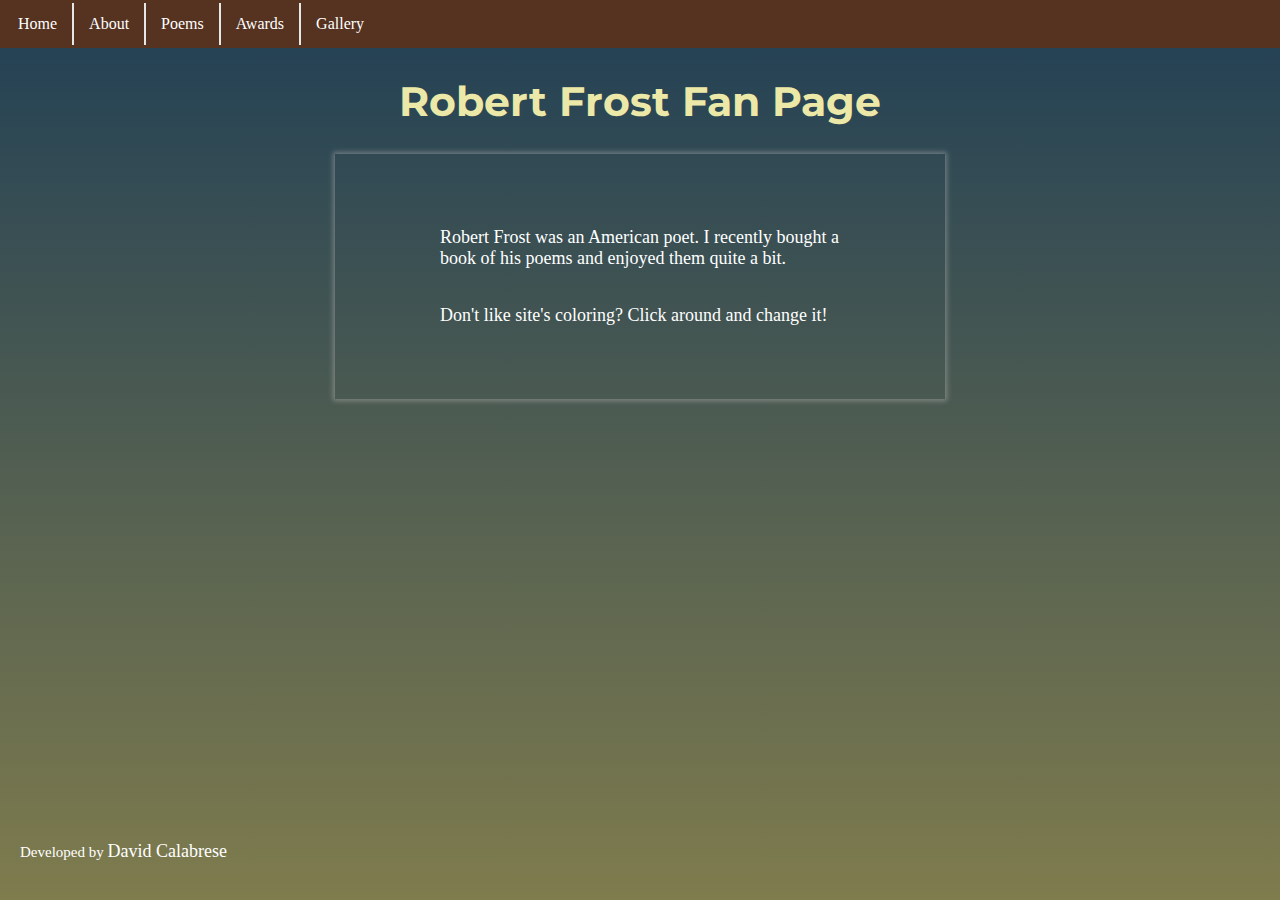
<file: index.html>
<!DOCTYPE html>
<html lang="en">
  <head>
    <meta charset="UTF-8" />
    <meta http-equiv="X-UA-Compatible" content="IE=edge" />
    <meta name="viewport" content="width=device-width, initial-scale=1.0" />
    <link rel="stylesheet" href="static/css/style.css" />
    <link rel="stylesheet" href="static/css/index.css" />
    <script src="js/script.js" defer type="text/javascript"></script>
    <link rel="preconnect" href="https://fonts.gstatic.com" />
    <link
      href="https://fonts.googleapis.com/css2?family=Montserrat:wght@700&display=swap"
      rel="stylesheet"
    />
    <title>Robert Frost Fan Page</title>
  </head>
  <header>
    <h1>Robert Frost Fan Page</h1>
    <nav>
      <ul>
        <li><a href="index.html">Home</a></li>
        <li><a href="about.html">About</a></li>
        <li><a href="poems.html">Poems</a></li>
        <li><a href="awards.html">Awards</a></li>
        <li><a href="gallery.html">Gallery</a></li>
      </ul>
    </nav>
  </header>
  <body>
    <main class="container">
      <div class="flex-item intro">
        <p>
          Robert Frost was an American poet. I recently bought a book of his
          poems and enjoyed them quite a bit.
        </p>
        <p>Don't like site's coloring? Click around and change it!</p>
      </div>
    </main>
  </body>
  <footer>
    <p><small>Developed by </small><a href="mailto:david.thomas.calabrese@gmail.com">David Calabrese</a></p>
</footer>
</html>
</file>
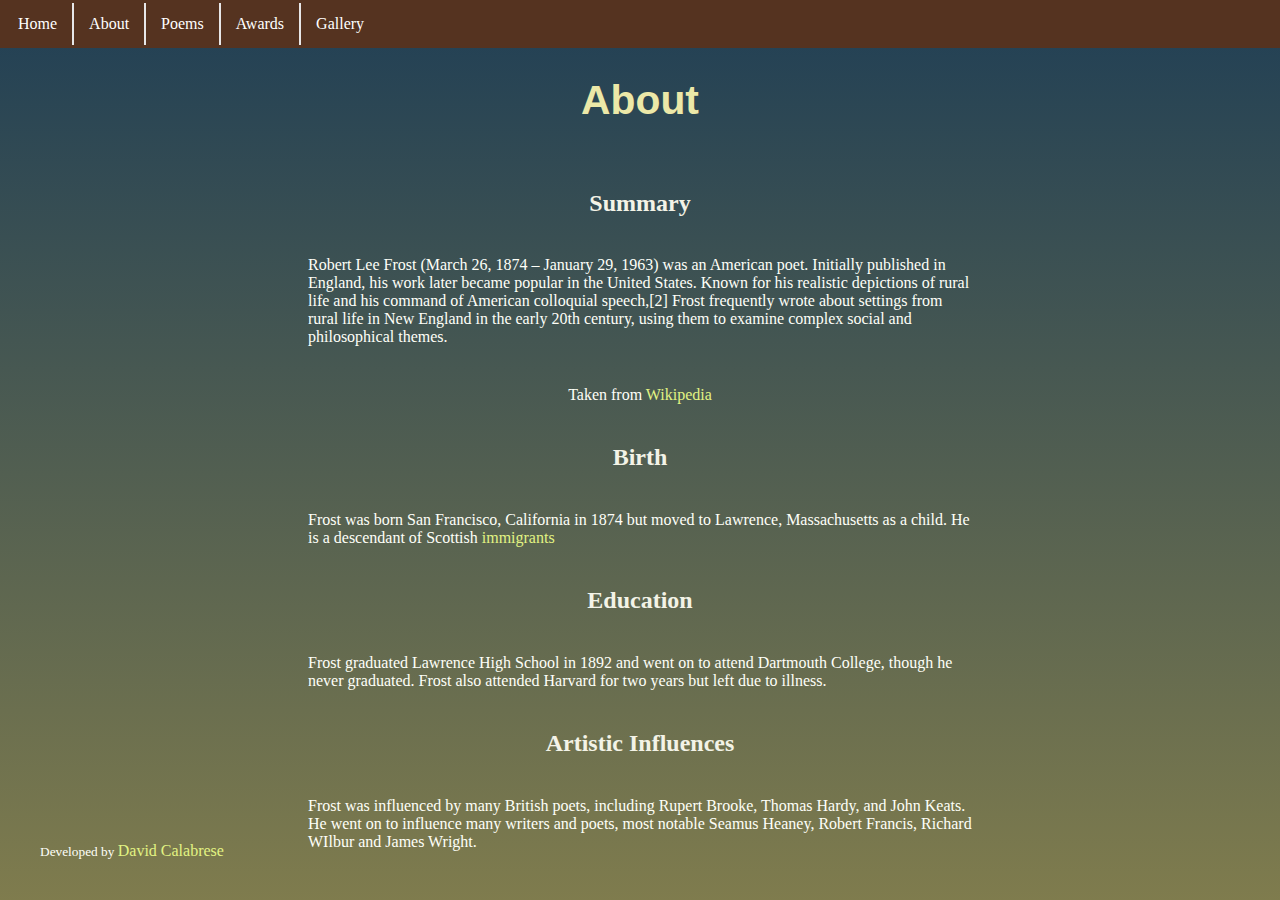
<file: about.html>
<!DOCTYPE html>
<html lang="en">
  <head>
    <meta charset="UTF-8" />
    <meta http-equiv="X-UA-Compatible" content="IE=edge" />
    <meta name="viewport" content="width=device-width, initial-scale=1.0" />
    <link rel="stylesheet" href="static/css/style.css" />
    <link rel="stylesheet" href="static/css/about.css" />
    <script src="js/script.js" defer></script>
    <title>Robert Frost | About</title>
  </head>
  <header>
    <h1>About</h1>
    <nav>
      <ul>
        <li><a href="index.html">Home</a></li>
        <li><a href="about.html">About</a></li>
        <li><a href="poems.html">Poems</a></li>
        <li><a href="awards.html">Awards</a></li>
        <li><a href="gallery.html">Gallery</a></li>
      </ul>
    </nav>
  </header>
  <body>
    <main class="container"></main>
    <div class="flex-item">
      <h2>Summary</h2>
      <p>
        Robert Lee Frost (March 26, 1874 – January 29, 1963) was an American
        poet. Initially published in England, his work later became popular in the United States. Known for his realistic depictions of
        rural life and his command of American colloquial speech,[2] Frost
        frequently wrote about settings from rural life in New England in the
        early 20th century, using them to examine complex social and
        philosophical themes.
      </p>
     <p> Taken from
      <a href="https://en.wikipedia.org/wiki/Robert_Frost">Wikipedia</a></p>
    </div>
    <div class="flex-item">
      <h2>Birth</h2>
      <p>
        Frost was born San Francisco, California in 1874 but moved to Lawrence,
        Massachusetts as a child. He is a descendant of Scottish
        <a href="poems.html#immigrants">immigrants</a>
      </p>
    </div>
    <div class="flex-item">
      <h2>Education</h2>
      <p>
        Frost graduated Lawrence High School in 1892 and went on to attend
        Dartmouth College, though he never graduated. Frost also attended Harvard for two years but left due to illness.
      </p>
    </div>
    <div class="flex-item">
      <h2>Artistic Influences</h2>
      <p>Frost was influenced by many British poets, including Rupert Brooke, Thomas Hardy, and John Keats. He went on to influence many writers and poets, most notable Seamus Heaney, Robert Francis, Richard WIlbur and James Wright.</p>
    </div>
  </body>
  <footer>
    <p>
      <small>Developed by </small
      ><a href="mailto:david.thomas.calabrese@gmail.com">David Calabrese</a>
    </p>
  </footer>
</html>
</file>
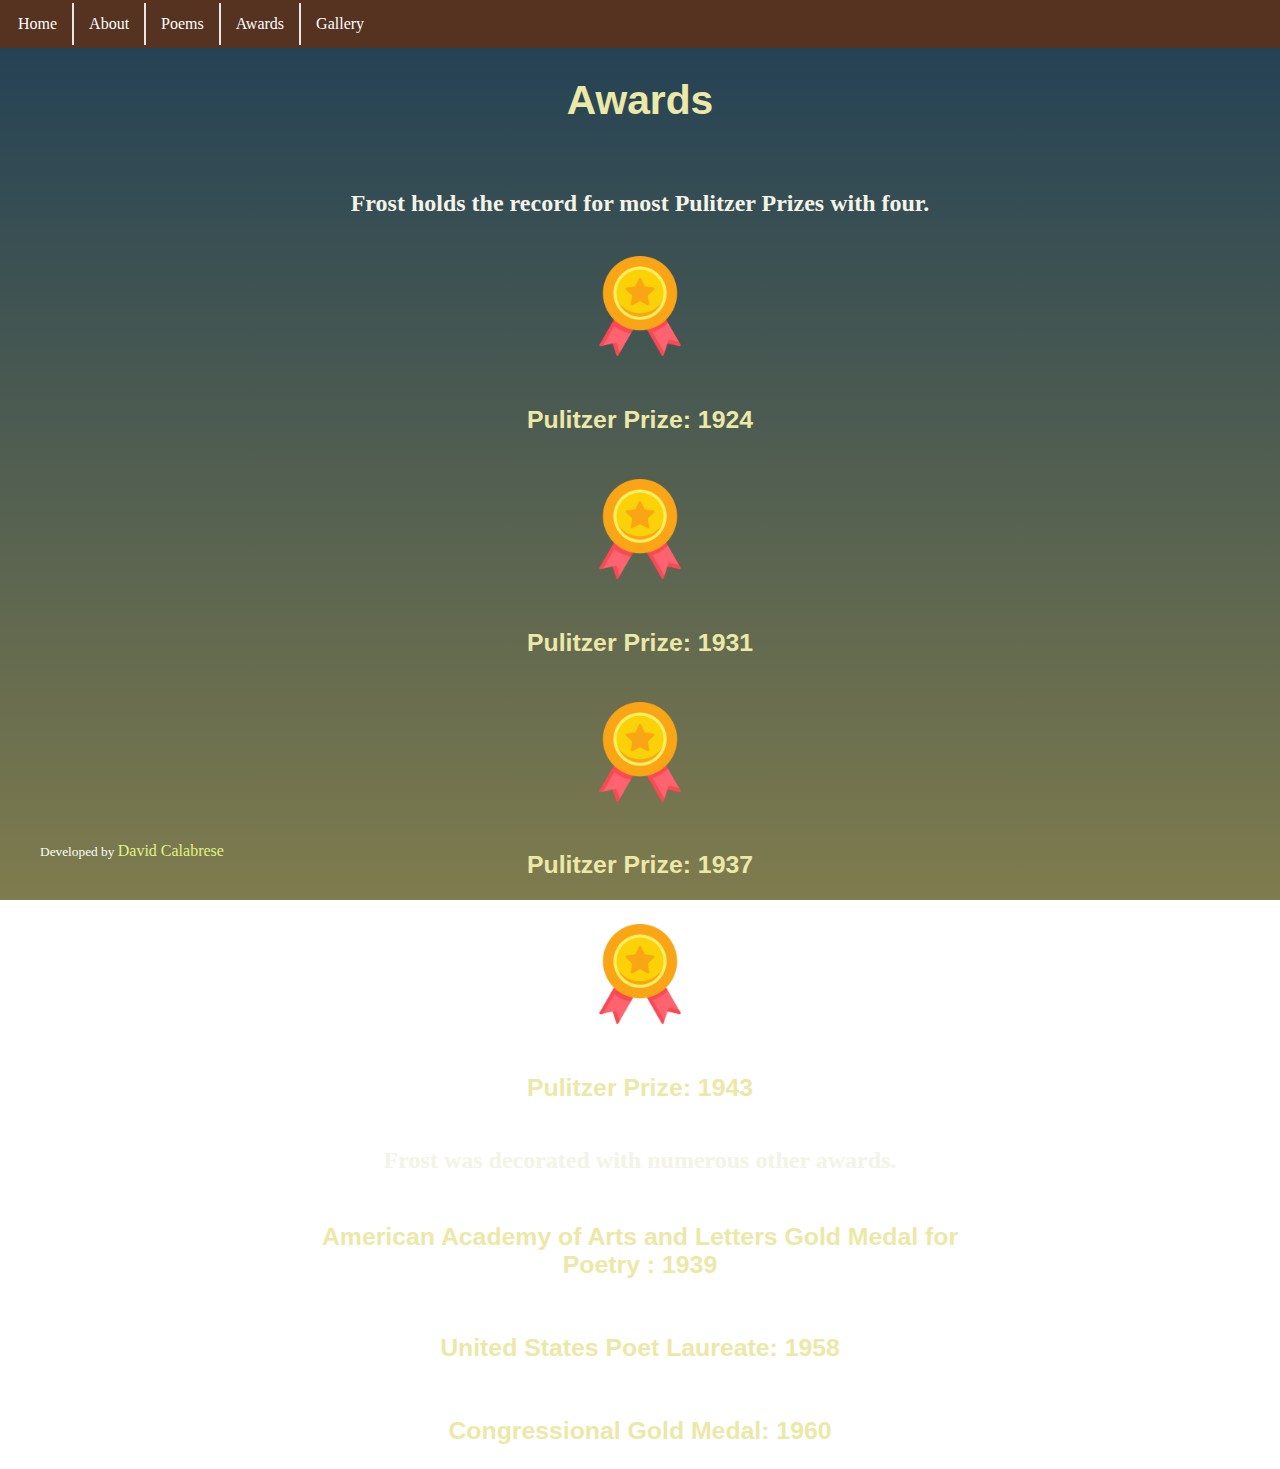
<file: awards.html>
<!DOCTYPE html>
<html lang="en">
  <head>
    <meta charset="UTF-8" />
    <meta http-equiv="X-UA-Compatible" content="IE=edge" />
    <meta name="viewport" content="width=device-width, initial-scale=1.0" />
    <link rel="stylesheet" href="static/css/style.css" />
    <link rel="stylesheet" href="static/css/awards.css" />
    <script src="js/script.js" defer></script>
    <title>Robert Frost | Awards</title>
  </head>
  <header>
      <h1>Awards</h1>
    <nav>
      <ul>
        <li><a href="index.html">Home</a></li>
        <li><a href="about.html">About</a></li>
        <li><a href="poems.html">Poems</a></li>
        <li><a href="awards.html">Awards</a></li>
        <li><a href="gallery.html">Gallery</a></li>
      </ul>
    </nav>
  </header>
  <body>
    <main class="container"></main>
    <div class="flex-item">
      <h2>Frost holds the record for most Pulitzer Prizes with four.</h2>
    </div>
    <div class="flex-item medal">
      <img src="static/images/medal.png" alt="medal" />
      <h3>Pulitzer Prize: 1924</h3>
    </div>
    <div class="flex-item medal">
      <img src="static/images/medal.png" alt="medal" />
      <h3>Pulitzer Prize: 1931</h3>
    </div>
    <div class="flex-item medal">
      <img src="static/images/medal.png" alt="medal" />
      <h3>Pulitzer Prize: 1937</h3>
    </div>
    <div class="flex-item medal">
      <img src="static/images/medal.png" alt="medal" />
      <h3>Pulitzer Prize: 1943</h3>
    </div>
    <div class="flex-item">
      <h2>Frost was decorated with numerous other awards.</h2>
    </div>
      <div class="flex-item">
        <h3>American Academy of Arts and Letters Gold Medal for Poetry
          : 1939</h3>
      </div>
      <div class="flex-item">
      <h3>United States Poet Laureate: 1958</h3>
    </div>
    <div class="flex-item">
      <h3>Congressional Gold Medal: 1960</h3>
    </div>
  </body>
  <footer>
    <p>
      <small>Developed by </small
      ><a href="mailto:david.thomas.calabrese@gmail.com">David Calabrese</a>
    </p>
  </footer>
</html>
</file>
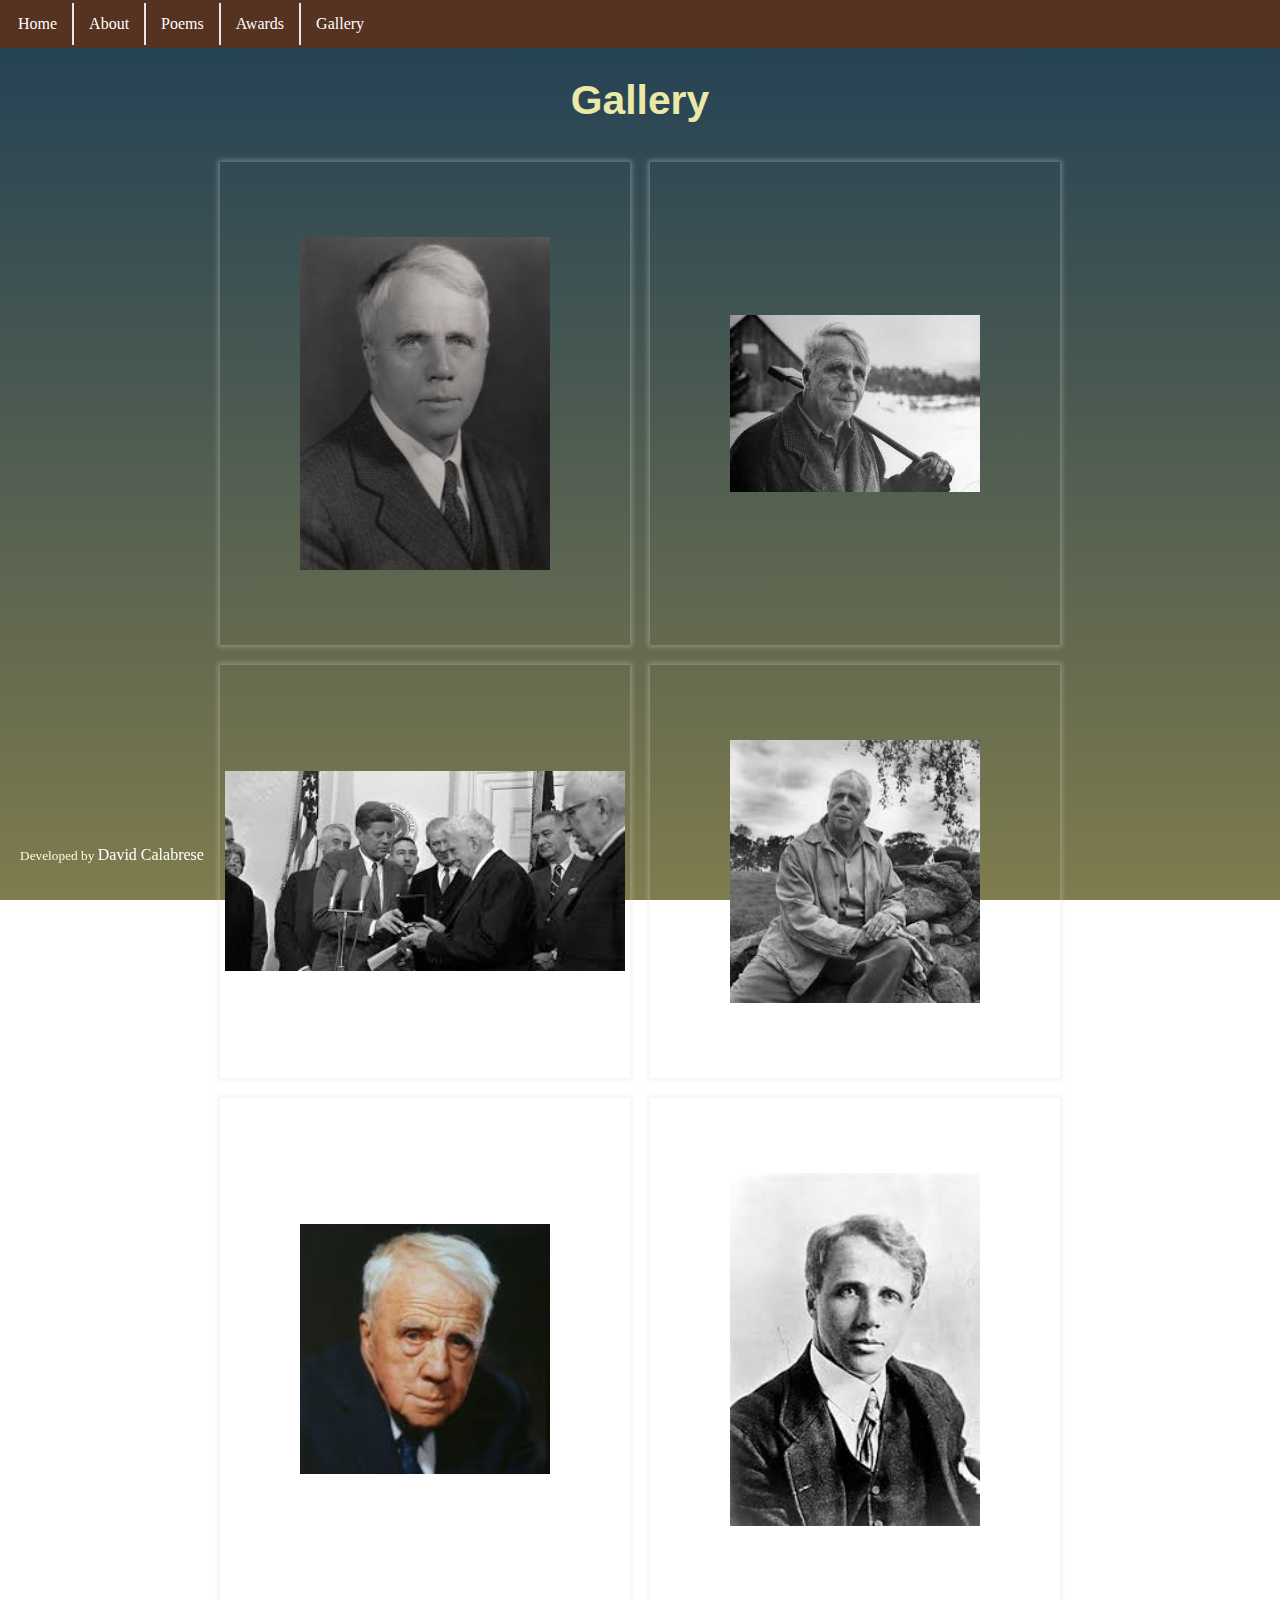
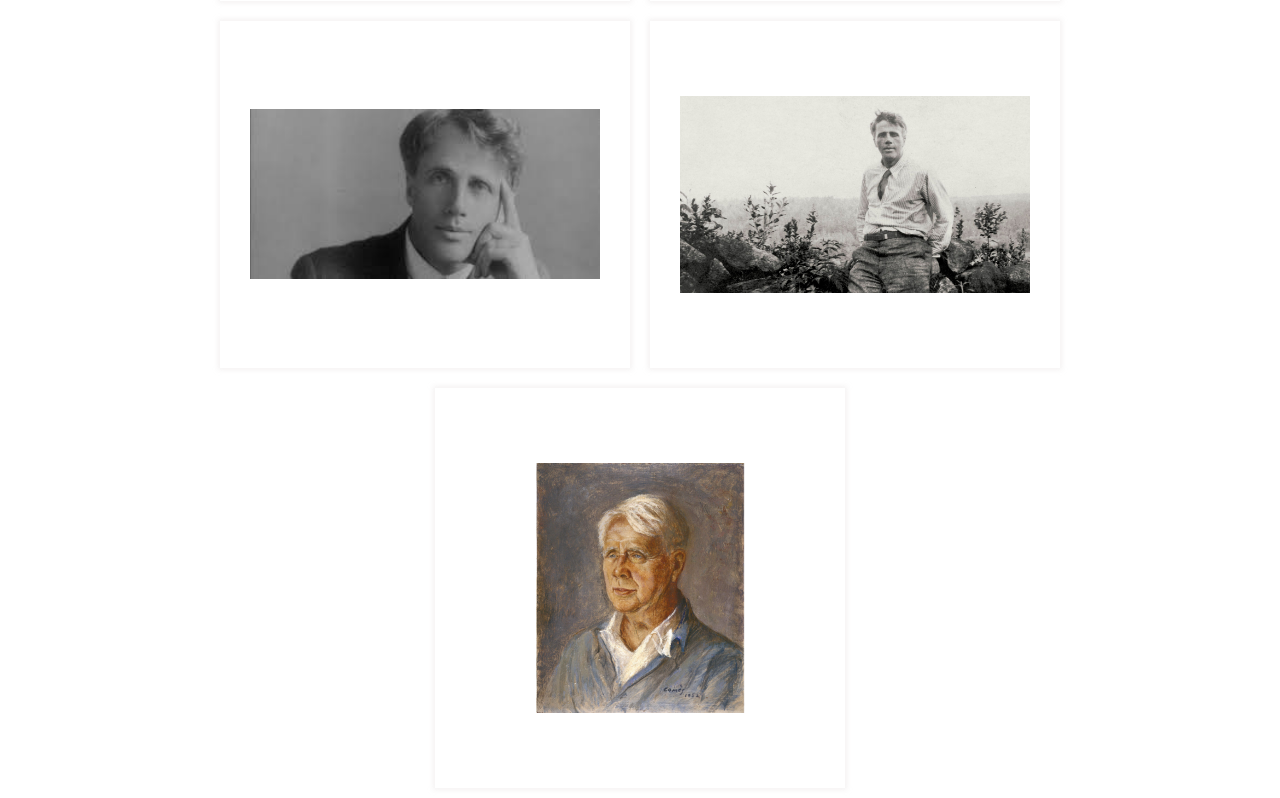
<file: gallery.html>
<!DOCTYPE html>
<html lang="en">
  <head>
    <meta charset="UTF-8" />
    <meta http-equiv="X-UA-Compatible" content="IE=edge" />
    <meta name="viewport" content="width=device-width, initial-scale=1.0" />
    <link rel="stylesheet" href="static/css/style.css" />
    <link rel="stylesheet" href="static/css/gallery.css" />
    <script src="js/script.js" defer></script>
    <title>Robert Frost | Awards</title>
  </head>
  <header>
      <h1>Gallery</h1>
    <nav>
      <ul>
        <li><a href="index.html">Home</a></li>
        <li><a href="about.html">About</a></li>
        <li><a href="poems.html">Poems</a></li>
        <li><a href="awards.html">Awards</a></li>
        <li><a href="gallery.html">Gallery</a></li>
      </ul>
    </nav>
  </header>
  <body>
    <main class="container">
      <div class="flex-item pic pic1">
        <img src="static/images/Frost Portrait 1948 PH1_19.jpg" alt="">
      </div>
      <div class="flex-item pic pic2">
        <img src="static/images/frostWithAxe.jpg" alt="" />
      </div>
      <div class="flex-item pic pic3">
        <img src="static/images/frostWithJFK.jpg" alt="" />
      </div>
      <div class="flex-item pic pic4">
        <img src="static/images/oldFrostSitting.jpg" alt="" />
      </div>
      <div class="flex-item pic pic5">
        <img src="static/images/oldFrostColorHeadshot.jpg" alt="" />
      </div>
      <div class="flex-item pic pic6">
        <img src="static/images/youngFrost.jpg" alt="" />
      </div>
      <div class="flex-item pic pic7">
        <img src="static/images/youngFrostContemplative.jpg" alt="" />
      </div>
      <div class="flex-item pic pic8">
        <img src="static/images/frostLake.jpg" alt="">
      </div>
      <div class="flex-item pic pic9">
        <img src="static/images/frostPortrait.jpg" alt="">
      </div>
    </main>
  </body>
  <footer>
    <p>
      <small>Developed by </small
      ><a href="mailto:david.thomas.calabrese@gmail.com">David Calabrese</a>
    </p>
  </footer>
</html>
</file>
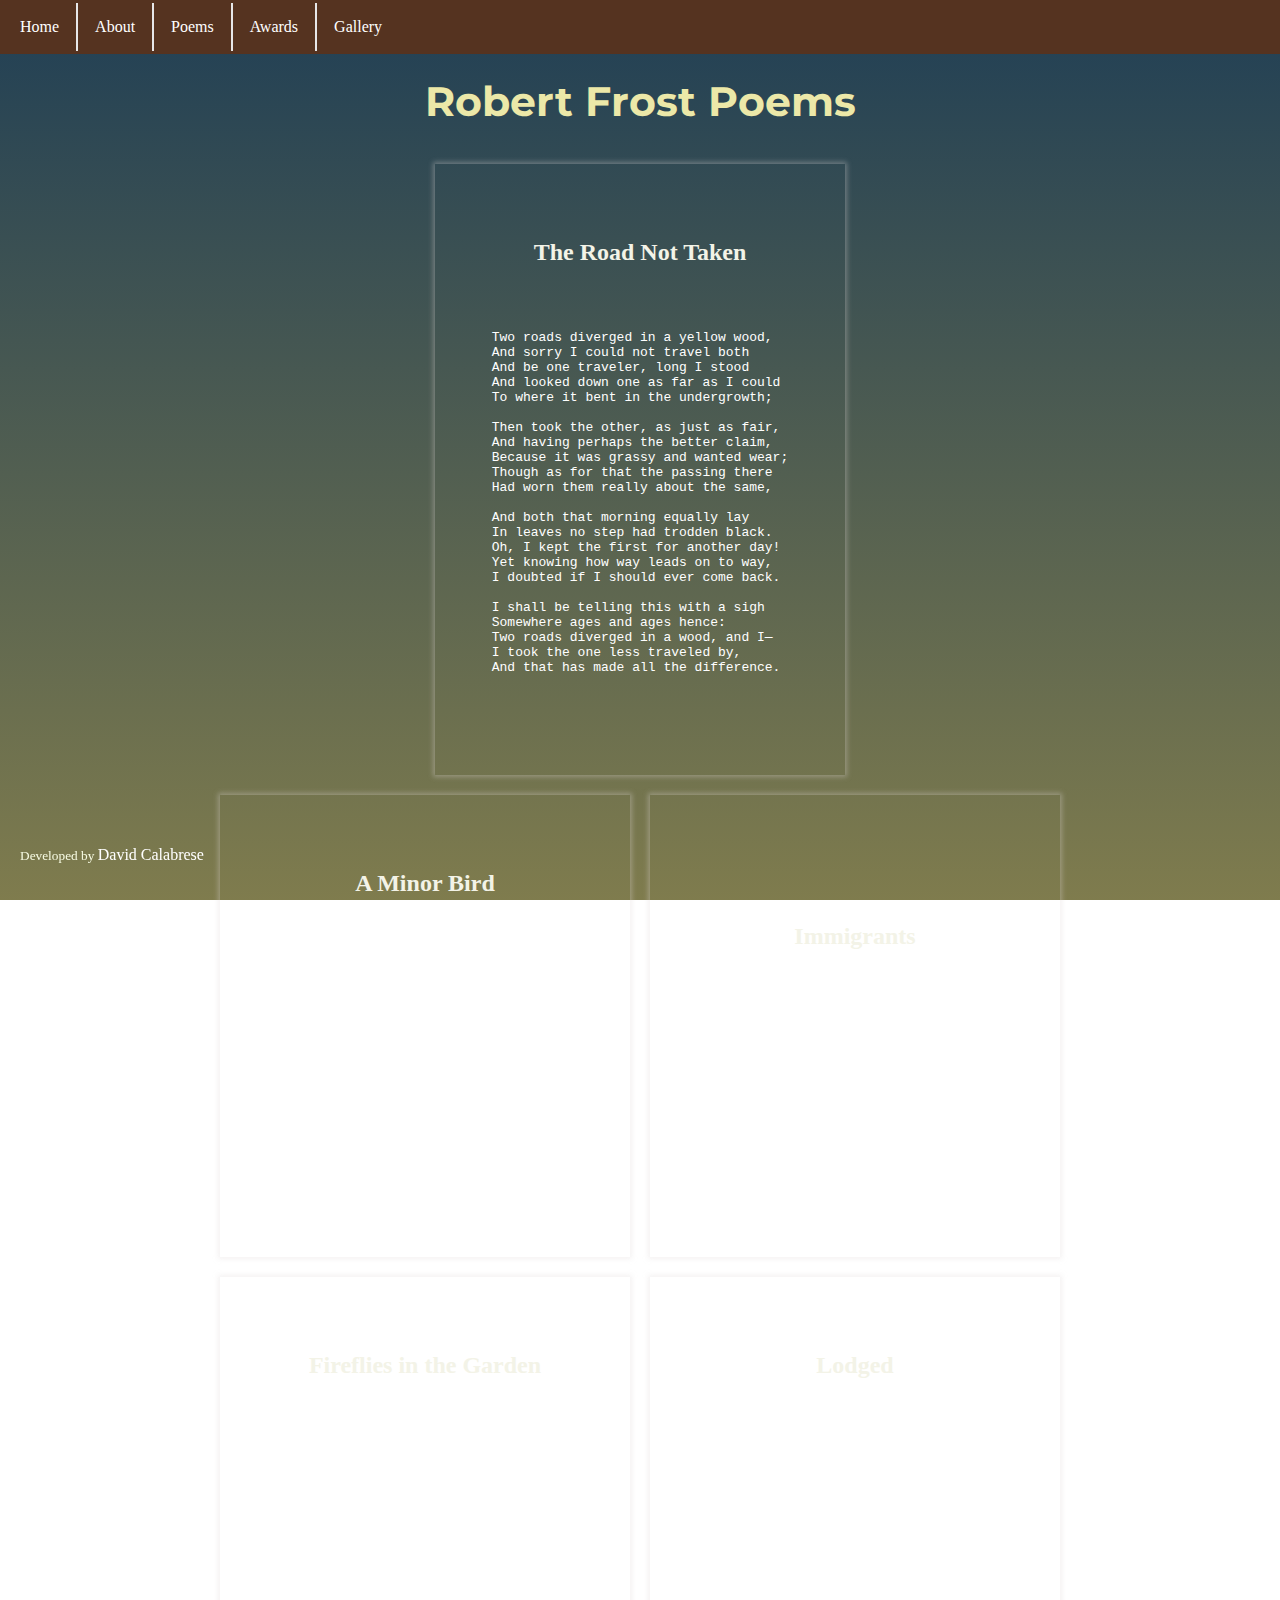
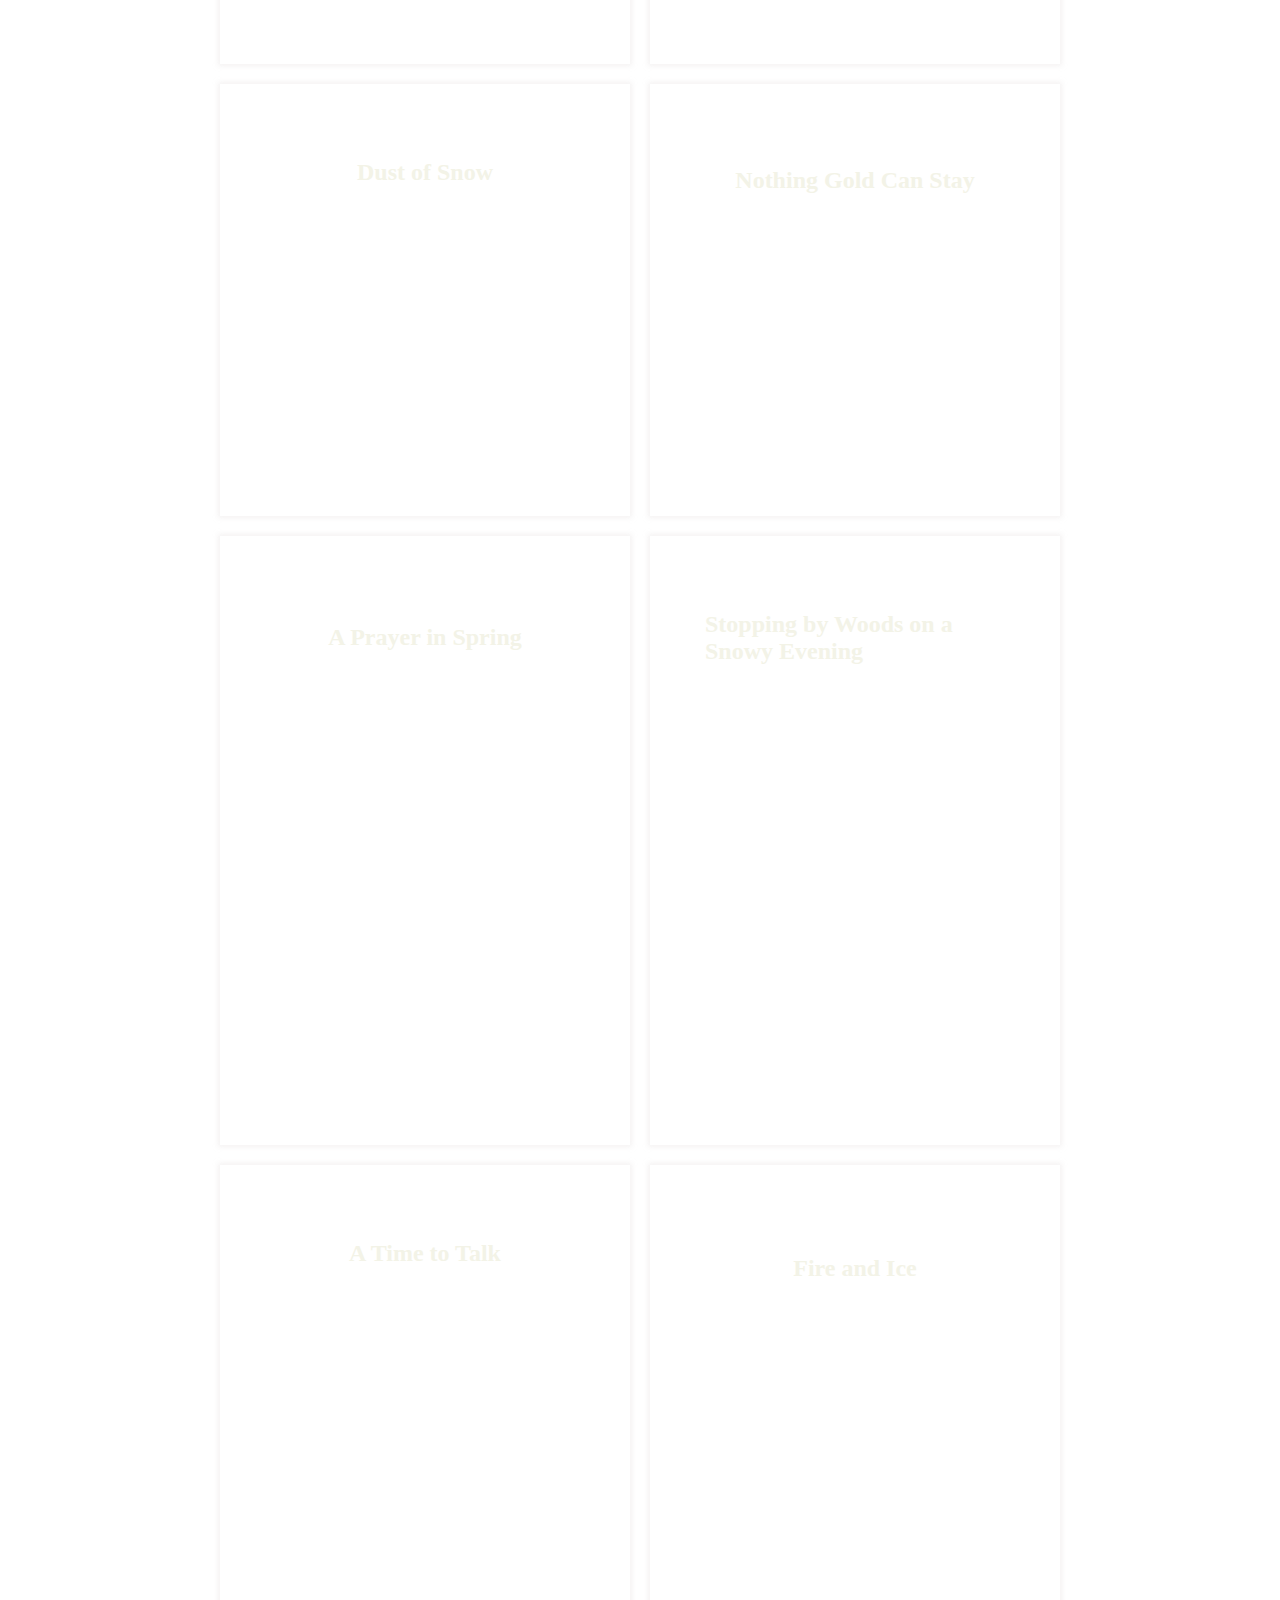
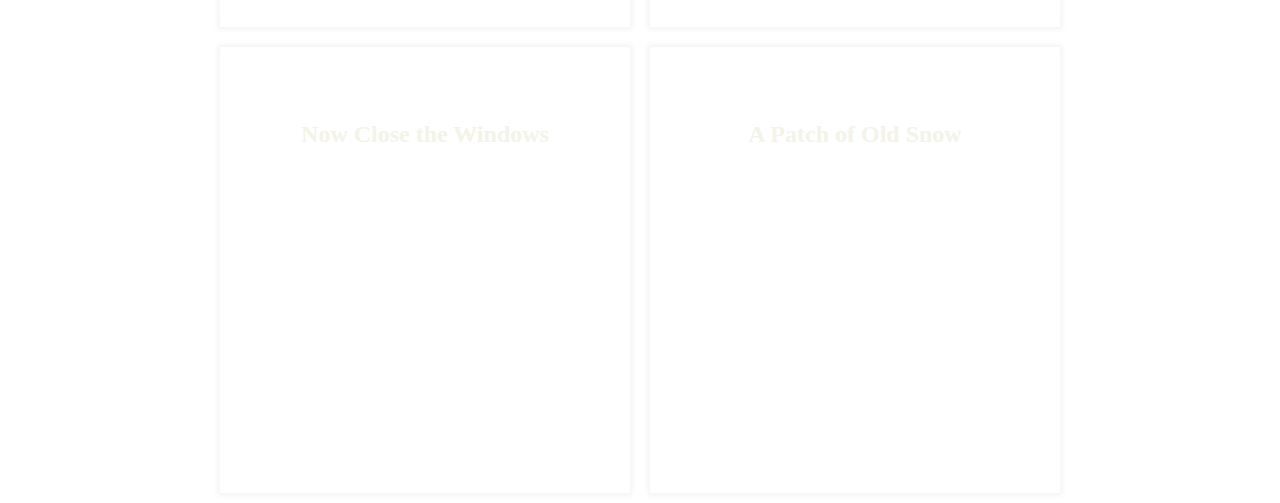
<file: poems.html>
<!DOCTYPE html>
<html lang="en">
  <head>
    <meta charset="UTF-8" />
    <meta http-equiv="X-UA-Compatible" content="IE=edge" />
    <meta name="viewport" content="width=device-width, initial-scale=1.0" />
    <link rel="stylesheet" href="static/css/style.css" />
    <link rel="stylesheet" href="static/css/poems.css" />
    <script src="js/script.js" defer type="text/javascript"></script>
    <link rel="preconnect" href="https://fonts.gstatic.com" />
    <link
      href="https://fonts.googleapis.com/css2?family=Montserrat:wght@700&display=swap"
      rel="stylesheet"
    />
    <title>Robert Frost Poems</title>
  </head>
  <header>
    <h1>Robert Frost Poems</h1>
    <nav>
        <ul>
            <li><a href="index.html">Home</a></li>
            <li><a href="about.html">About</a></li>
            <li><a href="poems.html">Poems</a></li>
            <li><a href="awards.html">Awards</a></li>
            <li><a href="gallery.html">Gallery</a></li>
          </ul>
    </nav>
  </header>
  <body>
    <main class="container">
      <div class="flex-item poem1">
        <h2>Now Close the Windows</h2>
        <p><pre>
Now close the windows and hush all the fields:
If the trees must, let them silently toss;
No bird is singing now, and if there is,
Be it my loss.

It will be long ere the marshes resume,
I will be long ere the earliest bird:
So close the windows and not hear the wind,
But see all wind-stirred.

– Robert Frost
            </pre>
   
        </p>
      </div>
      <div class="flex-item poem2">
        <h2>A Patch of Old Snow</h2>
        <p> <pre>
There’s a patch of old snow in a corner
That I should have guessed
Was a blow-away paper the rain
Had brought to rest.

It is speckled with grime as if
Small print overspread it,
The news of a day I’ve forgotten–
If I ever read it.

– Robert Frost
        </pre>
       
        </p>
      </div>

      <div class="flex-item poem3">
        <h2>A Time to Talk</h2>
        <p><pre>
When a friend calls to me from the road
And slows his horse to a meaning walk,
I don’t stand still and look around
On all the hills I haven’t hoed,
And shout from where I am, ‘What is it?’
No, not as there is a time talk.
I thrust my hoe in the mellow ground,
Blade-end up and five feet tall,
And plod: I go up to the stone wall
For a friendly visit.

– Robert Frost
        </pre>
  
        </p>
      </div>
      <div class="flex-item poem4">
          <h2>Fire and Ice</h2>
          <p>
<pre>Some say the world will end in fire,
Some say in ice.
From what I’ve tasted of desire
I hold with those who favour fire.
But if it had to perish twice,
I think I know enough of hate
To say that for destruction ice
Is also great
And would suffice.

– Robert Frost</pre>
          </p>
     </div>
     <div class="flex-item poem5">
         <h2>A Prayer in Spring</h2>
         <p>
<pre>Oh, give us pleasure in the flowers to-day;
And give us not to think so far away
As the uncertain harvest; keep us here
All simply in the springing of the year.

Oh, give us pleasure in the orchard white,
Like nothing else by day, like ghosts by night;
And make us happy in the happy bees,
The swarm dilating round the perfect trees.

And make us happy in the darting bird
That suddenly above the bees is heard,
The meteor that thrusts in with needle bill,
And off a blossom in mid air stands still.

For this is love and nothing else is love,
The which it is reserved for God above
To sanctify to what far ends He will,
But which it only needs that we fulfil.

– Robert Frost</pre>
         </p>
     </div>

     <div class="flex-item poem6">
         <h2>Stopping by Woods on a Snowy Evening</h2>
         <p>
<pre>Whose woods these are I think I know.
His house is in the village, though;
He will not see me stopping here
To watch his woods fill up with snow.

My little horse must think it queer
To stop without a farmhouse near
Between the woods and frozen lake
The darkest evening of the year.

He gives his harness bells a shake
To ask if there is some mistake.
The only other sound’s the sweep
Of easy wind and downy flake.

The woods are lovely, dark, and deep,
But I have promises to keep,
And miles to go before I sleep,
And miles to go before I sleep.

– Robert Frost</pre>
         </p>
     </div>

     <div class="flex-item poem7">
         <h2>Dust of Snow</h2>
         <p>
<pre>The way a crow
Shook down on me
The dust of snow
From a hemlock tree

Has given my heart
A change of mood
And saved some part
Of a day I had rued.

– Robert Frost
</pre>
         </p>
     </div>

     <div class="flex-item poem8">
         <h2>Nothing Gold Can Stay</h2>
         <p>
<pre>Nature’s first green is gold,
Her hardest hue to hold.
Her early leaf’s a flower;
But only so an hour.
Then leaf subsides to leaf.
So Eden sank to grief,
So dawn goes down to day.
Nothing gold can stay.

– Robert Frost</pre>
         </p>
     </div>

     
     <div class="flex-item poem9">
        <h2>Fireflies in the Garden
        </h2>
        <p>
<pre>Here come real stars to fill the upper skies,
And here on earth come emulating flies,
That though they never equal stars in size,
(And they were never really stars at heart)
Achieve at times a very star-like start.
Only, of course, they can’t sustain the part.

– Robert Frost</pre>
        </p>
    </div>

    <div class="flex-item poem10">
        <h2>Lodged</h2>
        <p>
<pre>The rain to the wind said,
‘You push and I’ll pelt.’
They so smote the garden bed
That the flowers actually knelt,
And lay lodged–though not dead.
I know how the flowers felt.

– Robert Frost</pre>
        </p>
    </div>

    <div class="flex-item poem11">
        <h2>A Minor Bird</h2>
        <p>
<pre>I have wished a bird would fly away,
And not sing by my house all day;

Have clapped my hands at him from the door
When it seemed as if I could bear no more.

The fault must partly have been in me.
The bird was not to blame for his key.

And of course there must be something wrong
In wanting to silence any song.

– Robert Frost</pre>
        </p>
    </div>

    <div class="flex-item poem12" id="immigrants">
        <h2>Immigrants</h2>
        <p>
<pre>No ship of all that under sail or steam
Have gathered people to us more and more
But Pilgrim-manned the Mayflower in a dream
Has been her anxious convoy in to shore.

– Robert Frost</pre>
        </p>
    </div>

    <div class="flex-item poem13">
      <h2>The Road Not Taken</h2>
      <p>
<pre>Two roads diverged in a yellow wood,
And sorry I could not travel both
And be one traveler, long I stood
And looked down one as far as I could
To where it bent in the undergrowth;

Then took the other, as just as fair,
And having perhaps the better claim,
Because it was grassy and wanted wear;
Though as for that the passing there
Had worn them really about the same,

And both that morning equally lay
In leaves no step had trodden black.
Oh, I kept the first for another day!
Yet knowing how way leads on to way,
I doubted if I should ever come back.

I shall be telling this with a sigh
Somewhere ages and ages hence:
Two roads diverged in a wood, and I—
I took the one less traveled by,
And that has made all the difference.</pre>
      </p>
    </div>
    </main>
  </body>
  <footer>
      <p><small>Developed by </small><a href="mailto:david.thomas.calabrese@gmail.com">David Calabrese</a></p>
  </footer>
</html>
</file>
<file: static/css/style.css>
body {
  background-image: linear-gradient(#203f55, rgba(95, 91, 33, 0.8));
  height: 100%;
  margin: 0;
  background-repeat: no-repeat;
  background-attachment: fixed;
  color: white;
}
h1 {
  text-align: center;
  font-size: 255%;
  color: rgb(236, 232, 168);
  font-family: "Montserrat", sans-serif;
  padding-top: 50px;
}
.container {
  display: inline-flex;
  flex-flow: row wrap-reverse;
  justify-content: center;
}
main div {
  margin: auto;
  width: 300px;
  box-shadow: 0 0 5px 2px rgba(223, 219, 219, 0.35);
  margin: 10px;
  padding: 55px;
}
.flex-item {
  display: flex;
  justify-content: center;
  flex-flow: column;
  align-items: center;
  align-content: center;
}
div h2 {
  color: rgb(243, 243, 231);
}
/* pre {
  color: white;
} */
nav ul {
  list-style-type: none;
  background-color: rgb(85, 51, 32);
  position: fixed;
  top: 0px;
  width: 100%;
  margin: 0px;
  padding: 1px;
  overflow: hidden;
  border-width: 2px;
  border-style: solid;
  border-color: rgb(85, 51, 32);
  border-image: initial;
}
ul {
  display: block;
  list-style-type: disc;
  margin-block-start: 1em;
  margin-block-end: 1em;
  margin-inline-start: 0px;
  margin-inline-end: 0px;
  padding-inline-start: 40px;
}
li a {
  display: block;
  color: white;
  text-align: left;
  padding: 12px 15px;
  text-decoration: none;
}
li:last-child {
  border-right: none;
}

nav ul li {
  float: left;
  border-right: 2px solid rgb(231, 231, 232);
}
li {
  float: left;
  border-right: 2px solid #e7e7e8;
}
/* Add a border to all( but not the last) list items */
li:last-child {
  border-right: none;
}
/* Links will change color when hovered over */
li a:hover {
  /* background-color: #7300ff; */
  border-bottom: 1px solid rgb(231, 231, 232);
}
a:hover {
  color:rgb(252, 94, 2)
}
a:active {
  background-color: #584949;
}
footer {
  position: absolute;
  bottom: 0px;
  color: rgb(246, 250, 226);
  padding: 20px;
  width: 300px;
  /* align-content: center; */
  margin: auto;
}
footer a {
  text-decoration: none;
  color: white;
}
</file>
<file: static/css/index.css>
.container {
    display: flex;
    justify-content: center;
    align-content: center;
}
main div {
    width: 500px;
    margin: auto;
}
p {
    color: white;
    width: 400px;
    height: 100%;
    font-size: 18px;
}
</file>
<file: static/css/about.css>
p {
    color: rgb(254, 255, 248);
    margin: 20px;
    margin-bottom: 20px;
}

p a {
    color: rgb(226, 243, 131);
    text-decoration: none;
}

p a:hover {
  color:rgb(252, 94, 2)
}

div {
    width: 55%;
    margin: auto;
}

div img {
    /* margin: 20px 600px 5px 0px; */
    width: 100px;
    float: left;
}

h3 {
    text-align: center;
    font-size: 155%;
    color: rgb(236, 232, 168);
    font-family: "Montserrat", sans-serif;
    padding-top: 5px;
  }
</file>
<file: static/css/awards.css>
p {
    color: rgb(254, 255, 248);
    margin: 20px;
    margin-bottom: 20px;
}
p a {
    color: rgb(226, 243, 131);
    text-decoration: none;
}
div {
    width: 55%;
    margin: auto;
}
div img {
    width: 100px;
    padding: 20px;  
}
h3 {
    text-align: center;
    font-size: 155%;
    color: rgb(236, 232, 168);
    font-family: "Montserrat", sans-serif;
    padding-top: 5px;
 }
</file>
<file: static/css/gallery.css>
.container {
    display: flex;
    flex-flow: row wrap;
}

img {
    width: 250px;
    padding: 20px;
}

.pic3 img {
    width: 400px;
    height: 200px;
}

.pic7 img {
    /* height: 100%; */
    width: 350px; 
}
.pic8 img {
    height: 100%;
    width: 350px; 
}
</file>
<file: static/css/poems.css>
body {
    background-image: linear-gradient(#203f55, rgba(95, 91, 33, 0.8));
    height: 100%;
    margin: 0;
    background-repeat: no-repeat;
    background-attachment: fixed;
  }
  
  h1 {
    text-align: center;
    font-size: 255%;
    color: rgb(236, 232, 168);
    font-family: "Montserrat", sans-serif;
    padding-top: 50px;
  }
  
  .container {
    display: inline-flex;
    flex-flow: row wrap-reverse;
    justify-content: center;
  }
  
  main div {
      margin: auto;
      width: 300px;
      box-shadow: 0 0 5px 2px rgba(223, 219, 219, 0.35);
      margin: 10px;
      padding: 55px;
  }
  
  .flex-item {
      display: flex;
      justify-content: center;
      flex-flow: column;
      align-items: center;
      align-content: center;
  }
  
  div h2 {
      color: rgb(243, 243, 231);
  }
  
  pre {
      color: white;
  }
  
  footer {
  color: rgb(246, 250, 226);
  padding: 20px;
  width: 200px;
  /* align-content: center; */
  margin: auto;
  }
  
  nav ul {
    list-style-type: none;
    background-color: rgb(85, 51, 32);
    position: fixed;
    top: 0px;
    width: 100%;
    margin: 0px;
    padding: 1px;
    overflow: hidden;
    border-width: 2px;
    border-style: solid;
    border-color: rgb(85, 51, 32);
    border-image: initial;
  }
  
  ul {
    display: block;
    list-style-type: disc;
    margin-block-start: 1em;
    margin-block-end: 1em;
    margin-inline-start: 0px;
    margin-inline-end: 0px;
    padding-inline-start: 40px;
  }
  
  li a {
    display: block;
    color: white;
    text-align: left;
    padding: 12px 15px;
    text-decoration: none;
  }
  
  li:last-child {
    border-right: none;
  }
  
  nav ul li {
    float: left;
    border-right: 2px solid rgb(231, 231, 232);
  }
  
  l {
    list-style-type: none;
    margin: 1px;
    padding: 1px;
    overflow: hidden;
    border: 2px solid #e7e7e8;
    background-color: #8842d5;
    position: fixed;
    top: 0;
    width: 100%;
   }
   
   li {
    float: left;
    border-right: 2px solid #e7e7e8;
   }
   
   /* Add a border to all( but not the last) list items */
   li:last-child { 
    border-right: none;
   }
   
   li a {
    display: block;
    color: white;
    text-align: left;
    padding: 15px 17px;
    text-decoration: none;
   }
   
   /* Links will change color when hovered over */
   li a:hover {
    /* background-color: #7300ff; */
    border-bottom:1px solid rgb(231, 231, 232)
  
   }
   
   a:active {
    background-color: #584949;
   }
  
   footer a {
     text-decoration: none;
     color: white;
   }
</file>
